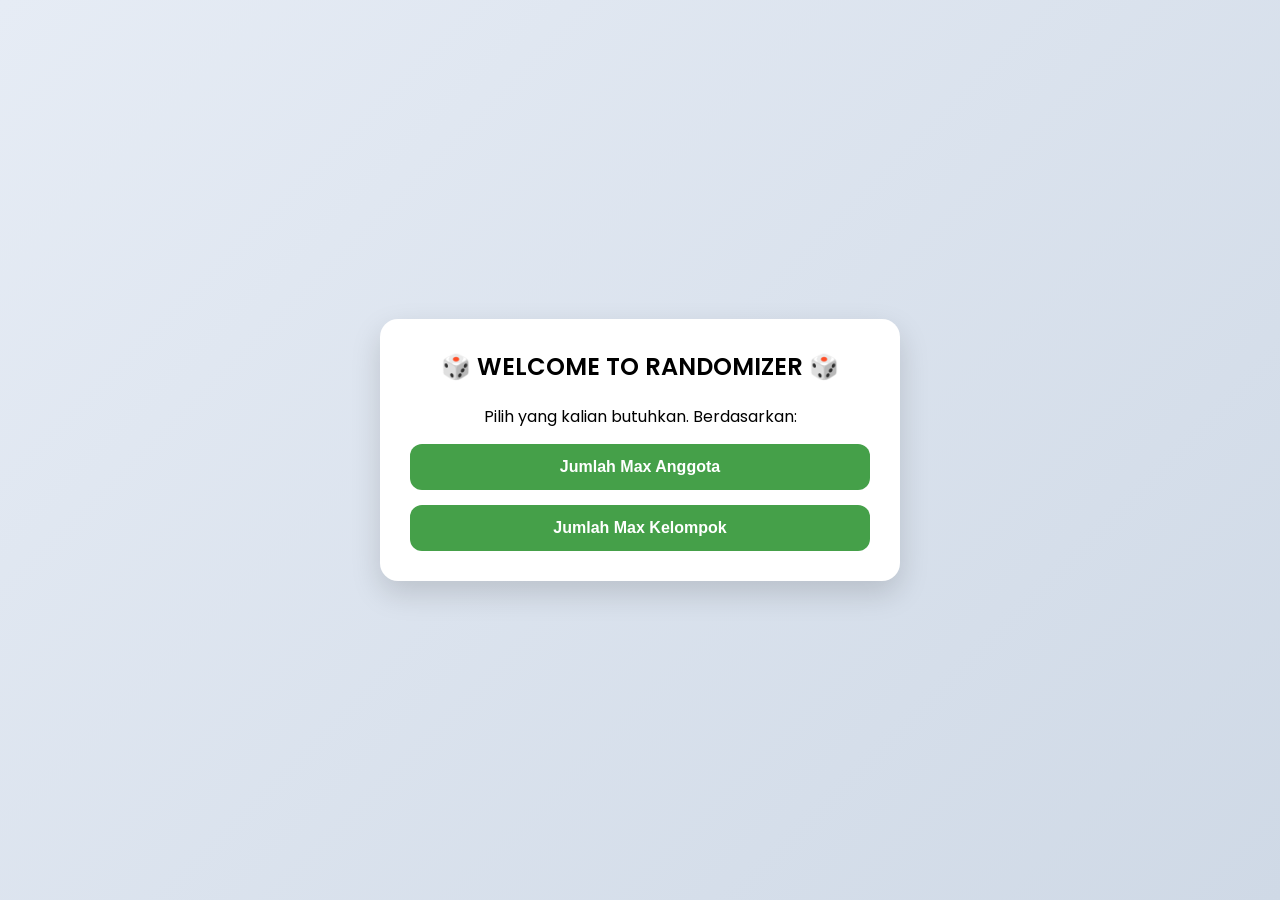
<file: Index.html>
<!DOCTYPE html>
<html lang="en">
<head>
    <meta charset="UTF-8">
    <meta name="viewport" content="width=device-width, initial-scale=1.0">
    <title>Landing-Page</title>
    <link rel="stylesheet" href="Style-Index.css">
</head>
<body>

<div class="container">
    <h2>🎲 WELCOME TO RANDOMIZER 🎲</h2>
    <label>Pilih yang kalian butuhkan. Berdasarkan:</label>
    <button class="other-btn" onclick="goToOtherScriptAnggota()">Jumlah Max Anggota</button>
    <button class="other-btn" onclick="goToOtherScriptKelompok()">Jumlah Max Kelompok</button>
</div>


    <script src="Script.js"></script>
</body>
</html>
</file>
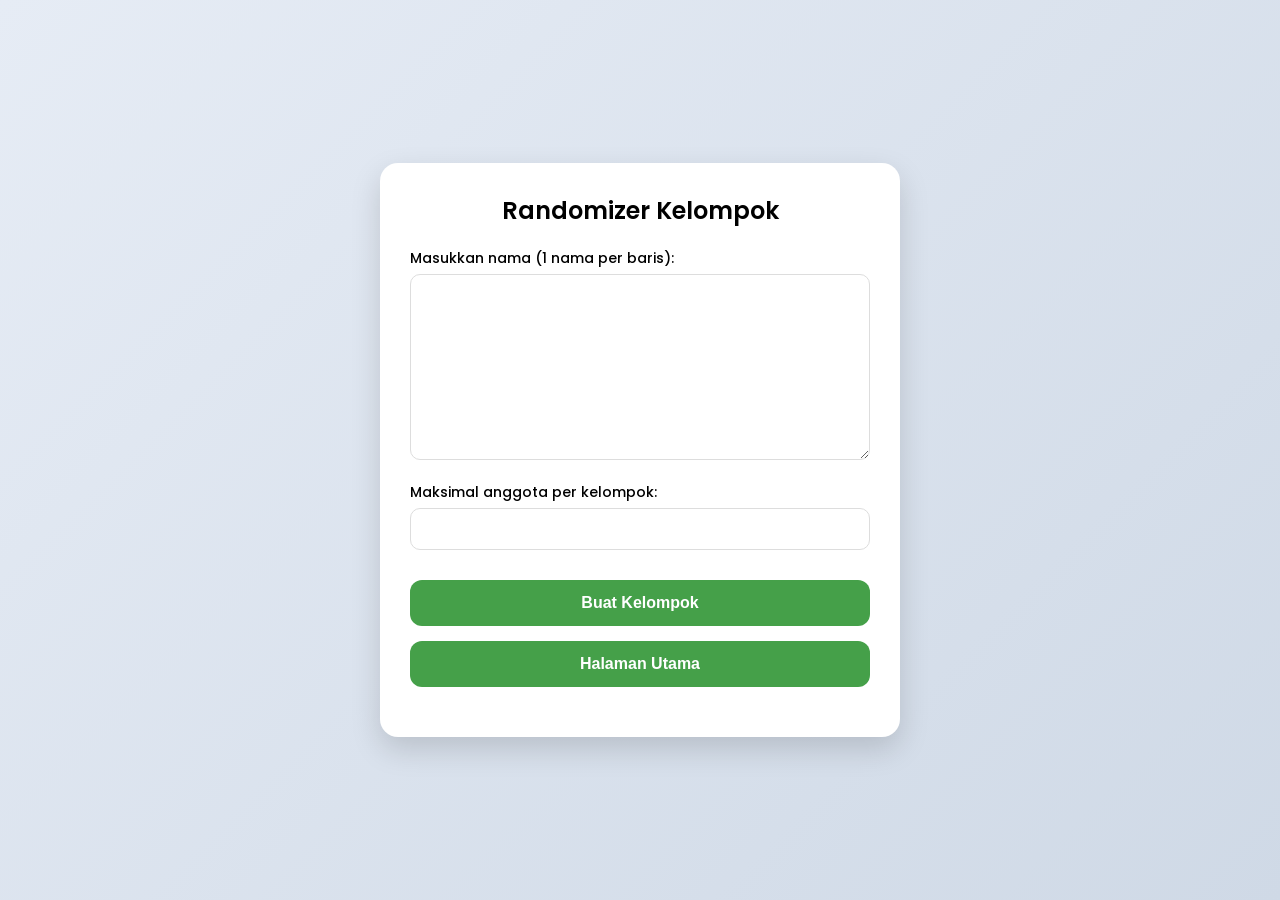
<file: Kelompok-anggota.html>
<!DOCTYPE html>
<html lang="en">
<head>
    <meta charset="UTF-8">
    <meta name="viewport" content="width=device-width, initial-scale=1.0">
    <title>Anggota</title>
    <link rel="stylesheet" href="Style-Kelompok-anggota.css">
</head>
<body>

<div class="container">
    <h2>Randomizer Kelompok</h2>
    <label>Masukkan nama (1 nama per baris):</label>
    <div class="textarea">
        <textarea id="namaInput" rows="10"></textarea>
    </div>
    
    <label>Maksimal anggota per kelompok:</label>
    <input type="number" id="maxAnggota" min="1">

    <button class="other-btn" onclick="buatKelompok()">Buat Kelompok</button>
    <button class="other-btn" onclick="goToOtherScriptIndex()">Halaman Utama</button>

    <div class="hasil" id="hasil"></div>



    <script src="Script-anggota.js"></script>
</body>
</html>
</file>
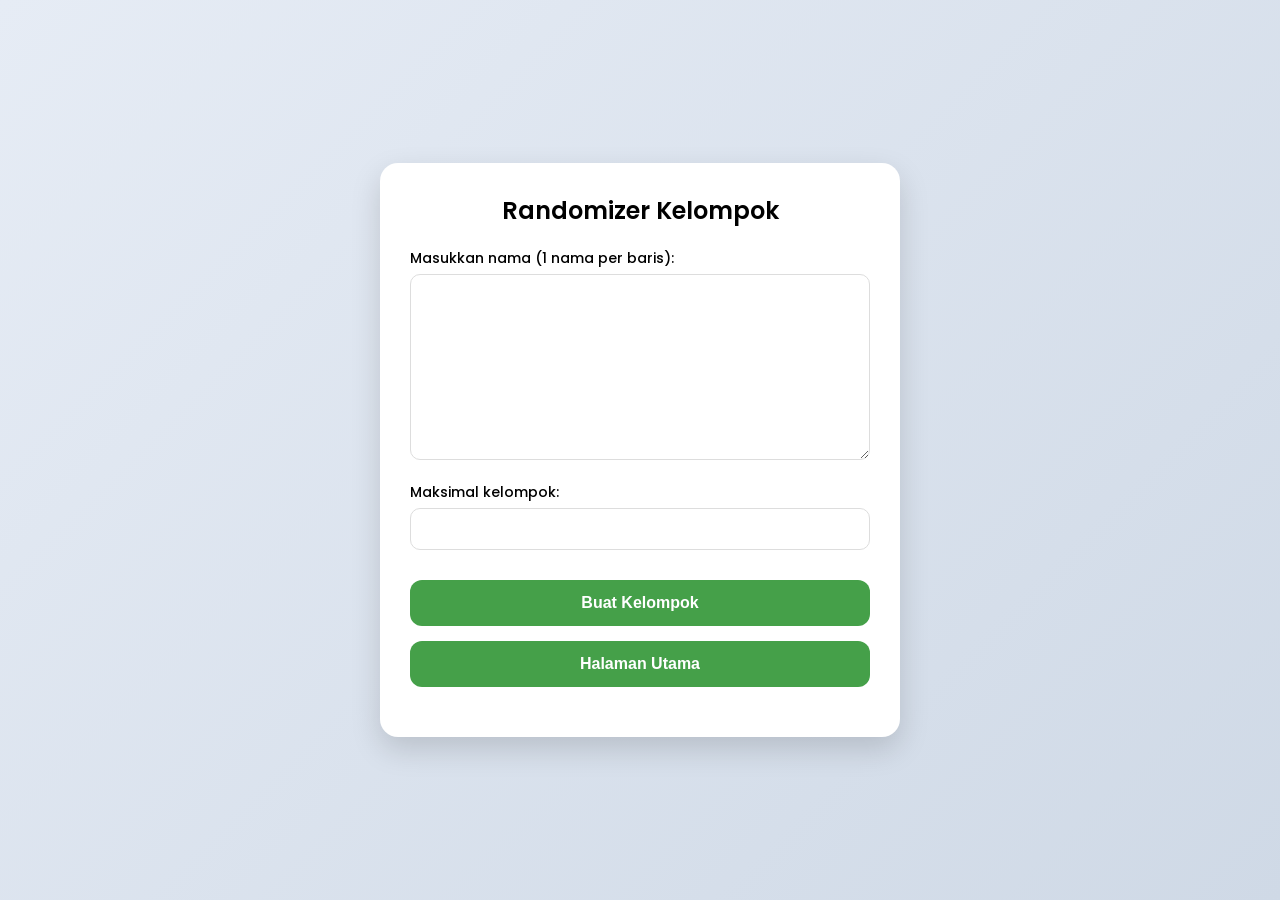
<file: Kelompok.html>
<!DOCTYPE html>
<html lang="en">
<head>
    <meta charset="UTF-8">
    <meta name="viewport" content="width=device-width, initial-scale=1.0">
    <title>Kelompok</title>
    <link rel="stylesheet" href="Style-Kelompok.css">
</head>
<body>

    <div class="container">
    <h2>Randomizer Kelompok</h2>
    <label>Masukkan nama (1 nama per baris):</label>
    <div class="textarea">
        <textarea id="namaInput" rows="10"></textarea>
    </div>
    
    <label>Maksimal kelompok:</label>
    <input type="number" id="maxKelompok" min="1">

    <button class="other-btn" onclick="buatKelompok()">Buat Kelompok</button>
    <button class="other-btn" onclick="goToOtherScriptIndex()">Halaman Utama</button>

    <div class="hasil" id="hasil"></div>


    <script src="Script-kelompok.js"></script>
</body>
</html>
</file>
<file: Style-Index.css>
@import url('https://fonts.googleapis.com/css2?family=Poppins:wght@300;400;500;600&display=swap');

* {
    margin: 0;
    padding: 0;
    box-sizing: border-box;
}

body {
    font-family: 'Poppins', sans-serif;
    background: linear-gradient(135deg, #e6ecf5, #cfd9e6);
    display: flex;
    justify-content: center;
    align-items: center;
    min-height: 100vh;
}

/* CARD UTAMA */
.container {
    width: 90%;
    max-width: 520px;
    background: #ffffff;
    padding: 30px;
    border-radius: 18px;
    box-shadow: 0 12px 30px rgba(0, 0, 0, 0.15);
    text-align: center;
}

h2 {
    margin-bottom: 20px;
    font-weight: 600;
    display: flex;
    justify-content: center;
    align-items: center;
    gap: 8px;
}

.other-btn {
    display: block;
    width: 100%;
    margin-top: 15px;
    padding: 14px;
    border: none;
    border-radius: 12px;
    background: #45a049;
    color: white;
    font-size: 16px;
    font-weight: bold;
    cursor: pointer;
    transition: 0.3s;
}

.other-btn:hover {
    transform: scale(1.02);
}
</file>
<file: Style-Kelompok-anggota.css>
@import url('https://fonts.googleapis.com/css2?family=Poppins:wght@300;400;500;600&display=swap');

* {
    margin: 0;
    padding: 0;
    box-sizing: border-box;
}

body {
    font-family: 'Poppins', sans-serif;
    background: linear-gradient(135deg, #e6ecf5, #cfd9e6);
    display: flex;
    justify-content: center;
    align-items: center;
    min-height: 100vh;
}

/* CARD UTAMA */
.container {
    width: 90%;
    max-width: 520px;
    background: #ffffff;
    padding: 30px;
    border-radius: 18px;
    box-shadow: 0 12px 30px rgba(0, 0, 0, 0.15);
    text-align: center;
}

/* JUDUL */
h2 {
    margin-bottom: 20px;
    font-weight: 600;
    display: flex;
    justify-content: center;
    align-items: center;
    gap: 8px;
}

/* LABEL */
label {
    display: block;
    text-align: left;
    font-size: 14px;
    margin-bottom: 5px;
    font-weight: 500;
}

/* INPUT & TEXTAREA */
textarea, input {
    width: 100%;
    padding: 12px;
    margin-bottom: 15px;
    border: 1px solid #ddd;
    border-radius: 10px;
    font-size: 14px;
    transition: 0.2s;
}

textarea:focus,
input:focus {
    outline: none;
    border-color: #4CAF50;
    box-shadow: 0 0 5px rgba(76, 175, 80, 0.3);
}

/* BUTTON UMUM */
button {
    width: 100%;
    padding: 12px;
    border: none;
    border-radius: 10px;
    background: #4CAF50;
    color: white;
    font-weight: bold;
    font-size: 16px;
    cursor: pointer;
    transition: all 0.25s ease;
    margin-top: 10px;
}

/* HOVER BUTTON */
button:hover {
    background: #45a049;
    transform: translateY(-2px);
}

/* BUTTON LINK (Buat Kelompok) */
.other-btn {
    display: block;
    width: 100%;
    margin-top: 15px;
    padding: 14px;
    border: none;
    border-radius: 12px;
    background: #45a049;
    color: white;
    font-size: 16px;
    font-weight: bold;
    cursor: pointer;
    transition: 0.3s;
}

.other-btn:hover {
    transform: scale(1.02);
}

/* HASIL */
.hasil {
    margin-top: 20px;
    text-align: left;
}

/* CARD KELOMPOK */
.kelompok {
    background: #f1f3f6;
    padding: 12px;
    margin-top: 10px;
    border-radius: 10px;
    border-left: 5px solid #4CAF50;
    font-size: 14px;
}
</file>
<file: Style-Kelompok.css>
@import url('https://fonts.googleapis.com/css2?family=Poppins:wght@300;400;500;600&display=swap');

* {
    margin: 0;
    padding: 0;
    box-sizing: border-box;
}

body {
    font-family: 'Poppins', sans-serif;
    background: linear-gradient(135deg, #e6ecf5, #cfd9e6);
    display: flex;
    justify-content: center;
    align-items: center;
    min-height: 100vh;
}

/* CARD UTAMA */
.container {
    width: 90%;
    max-width: 520px;
    background: #ffffff;
    padding: 30px;
    border-radius: 18px;
    box-shadow: 0 12px 30px rgba(0, 0, 0, 0.15);
    text-align: center;
}

/* JUDUL */
h2 {
    margin-bottom: 20px;
    font-weight: 600;
    display: flex;
    justify-content: center;
    align-items: center;
    gap: 8px;
}

/* LABEL */
label {
    display: block;
    text-align: left;
    font-size: 14px;
    margin-bottom: 5px;
    font-weight: 500;
}

/* INPUT & TEXTAREA */
textarea, input {
    width: 100%;
    padding: 12px;
    margin-bottom: 15px;
    border: 1px solid #ddd;
    border-radius: 10px;
    font-size: 14px;
    transition: 0.2s;
}

textarea:focus,
input:focus {
    outline: none;
    border-color: #4CAF50;
    box-shadow: 0 0 5px rgba(76, 175, 80, 0.3);
}

/* BUTTON UMUM */
button {
    width: 100%;
    padding: 12px;
    border: none;
    border-radius: 10px;
    background: #4CAF50;
    color: white;
    font-weight: bold;
    font-size: 16px;
    cursor: pointer;
    transition: all 0.25s ease;
    margin-top: 10px;
}

/* HOVER BUTTON */
button:hover {
    background: #45a049;
    transform: translateY(-2px);
}

/* BUTTON LINK (Buat Kelompok) */
.other-btn {
    display: block;
    width: 100%;
    margin-top: 15px;
    padding: 14px;
    border: none;
    border-radius: 12px;
    background: #45a049;
    color: white;
    font-size: 16px;
    font-weight: bold;
    cursor: pointer;
    transition: 0.3s;
}

.other-btn:hover {
    transform: scale(1.02);
}

/* HASIL */
.hasil {
    margin-top: 20px;
    text-align: left;
}

/* CARD KELOMPOK */
.kelompok {
    background: #f1f3f6;
    padding: 12px;
    margin-top: 10px;
    border-radius: 10px;
    border-left: 5px solid #4CAF50;
    font-size: 14px;
}
</file>
